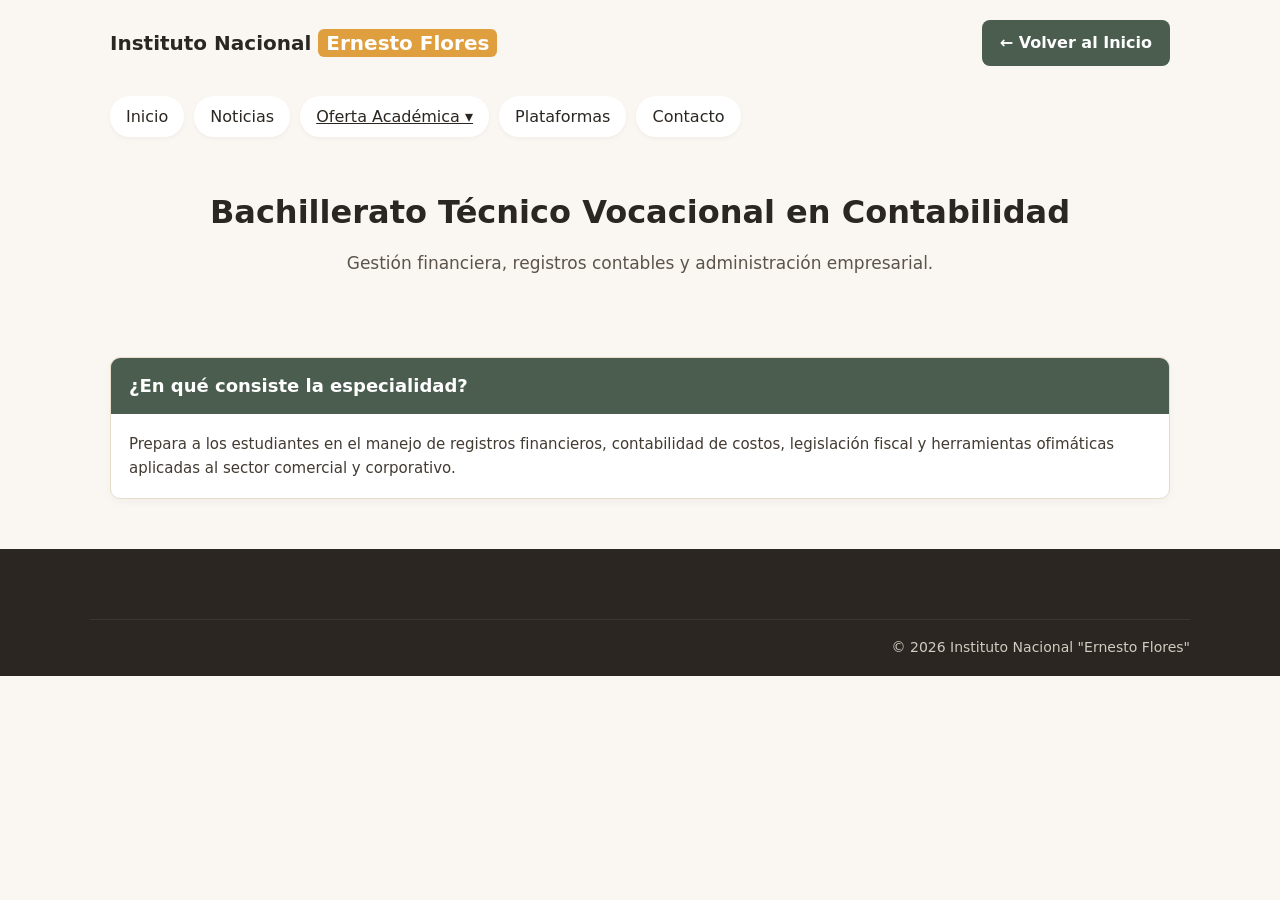
<file: grid2.html/contabilidad.html>
<!DOCTYPE html>
<html lang="es">
<head>
  <meta charset="UTF-8">
  <meta name="viewport" content="width=device-width, initial-scale=1.0">
  <title>Técnico en Contabilidad | INEF</title>
  <link rel="stylesheet" href="index.css">
</head>
<body>
  <header>
    <a class="marca" href="index.html">Instituto Nacional <span>Ernesto Flores</span></a>
    <a class="boton" href="index.html">← Volver al Inicio</a>
  </header>
  <nav>
    <a href="index.html">Inicio</a>
    <a href="noticias.html">Noticias</a>
    <div class="dropdown">
      <a href="#" class="dropbtn">Oferta Académica ▾</a>
      <div class="dropdown-content">
        <a href="agropecuaria.html">Técnico Agropecuario</a>
        <a href="contabilidad.html">Técnico en Contabilidad</a>
        <a href="software.html">Desarrollo de Software</a>
        <a href="general.html">Bachillerato General</a>
      </div>
    </div>
    <a href="plataformas.html">Plataformas</a>
    <a href="contacto.html">Contacto</a>
  </nav>
  <section class="hero">
    <h2>Bachillerato Técnico Vocacional en Contabilidad</h2>
    <p>Gestión financiera, registros contables y administración empresarial.</p>
  </section>
  <div class="contenedor">
    <main class="cajas">
      <div class="caja">
        <h3>¿En qué consiste la especialidad?</h3>
        <div class="texto"><p>Prepara a los estudiantes en el manejo de registros financieros, contabilidad de costos, legislación fiscal y herramientas ofimáticas aplicadas al sector comercial y corporativo.</p></div>
      </div>
    </main>
  </div>
  <footer><div class="derechos"><p>&copy; 2026 Instituto Nacional "Ernesto Flores"</p></div></footer>
</body>
</html>
</file>
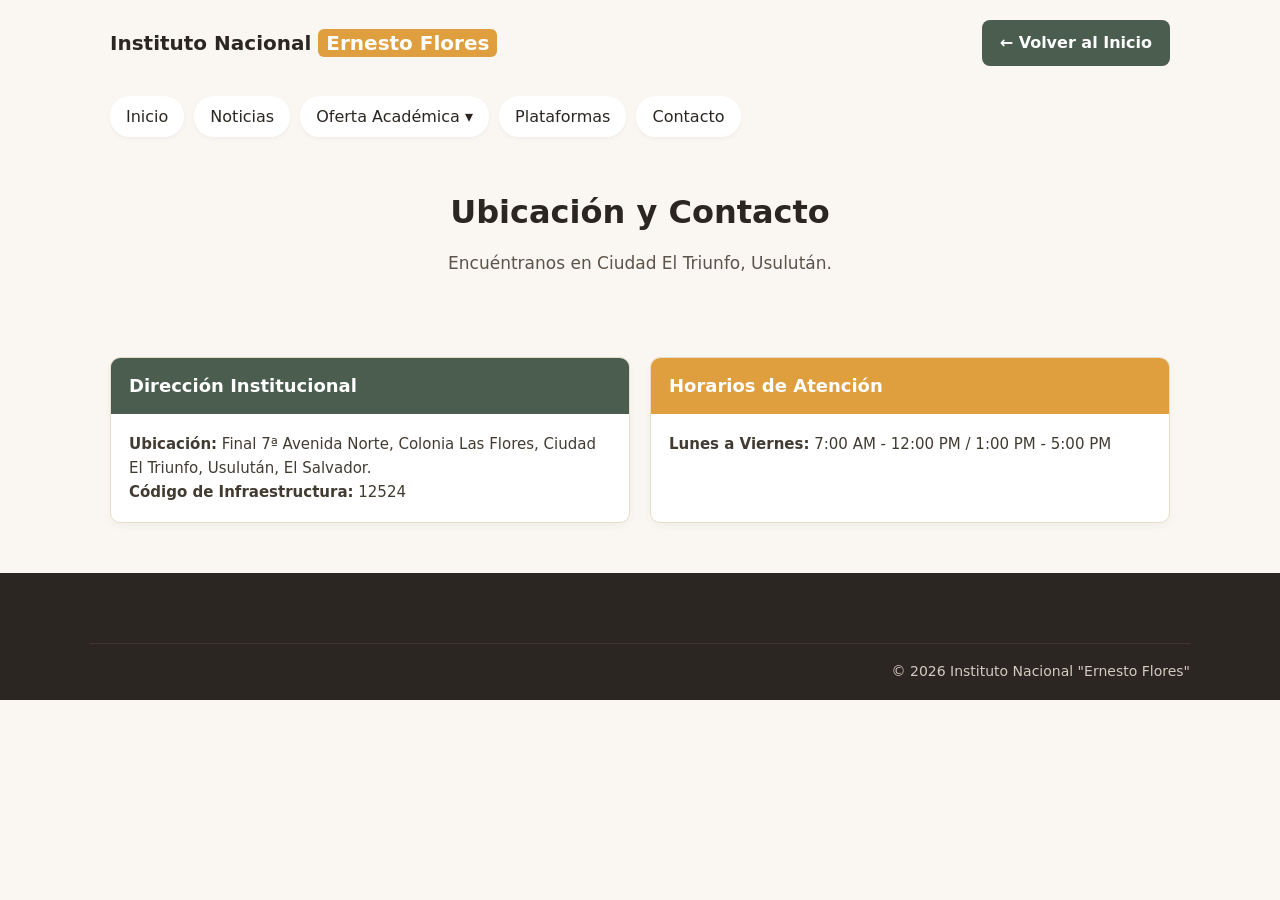
<file: grid2.html/contacto.html>
<!DOCTYPE html>
<html lang="es">
<head>
  <meta charset="UTF-8">
  <meta name="viewport" content="width=device-width, initial-scale=1.0">
  <title>Contacto y Ubicación | INEF</title>
  <link rel="stylesheet" href="index.css">
</head>
<body>

  <header>
    <a class="marca" href="index.html">Instituto Nacional <span>Ernesto Flores</span></a>
    <a class="boton" href="index.html">← Volver al Inicio</a>
  </header>

  <nav>
    <a href="index.html">Inicio</a>
    <a href="noticias.html">Noticias</a>
    
    <!-- Menú Desplegable Corregido -->
    <div class="dropdown">
      <span class="dropbtn">Oferta Académica ▾</span>
      <div class="dropdown-content">
        <a href="agropecuaria.html">Técnico Agropecuario</a>
        <a href="contabilidad.html">Técnico en Contabilidad</a>
        <a href="software.html">Desarrollo de Software</a>
        <a href="general.html">Bachillerato General</a>
      </div>
    </div>

    <a href="plataformas.html">Plataformas</a>
    <a href="contacto.html">Contacto</a>
  </nav>

  <section class="hero">
    <h2>Ubicación y Contacto</h2>
    <p>Encuéntranos en Ciudad El Triunfo, Usulután.</p>
  </section>

  <div class="contenedor">
    <main class="cajas">
      <div class="caja">
        <h3>Dirección Institucional</h3>
        <div class="texto">
          <p><strong>Ubicación:</strong> Final 7ª Avenida Norte, Colonia Las Flores, Ciudad El Triunfo, Usulután, El Salvador.</p>
          <p><strong>Código de Infraestructura:</strong> 12524</p>
        </div>
      </div>

      <div class="caja">
        <h3>Horarios de Atención</h3>
        <div class="texto">
          <p><strong>Lunes a Viernes:</strong> 7:00 AM - 12:00 PM / 1:00 PM - 5:00 PM</p>
        </div>
      </div>
    </main>
  </div>

  <footer>
    <div class="derechos">
      <p>&copy; 2026 Instituto Nacional "Ernesto Flores"</p>
    </div>
  </footer>

</body>
</html>
</file>
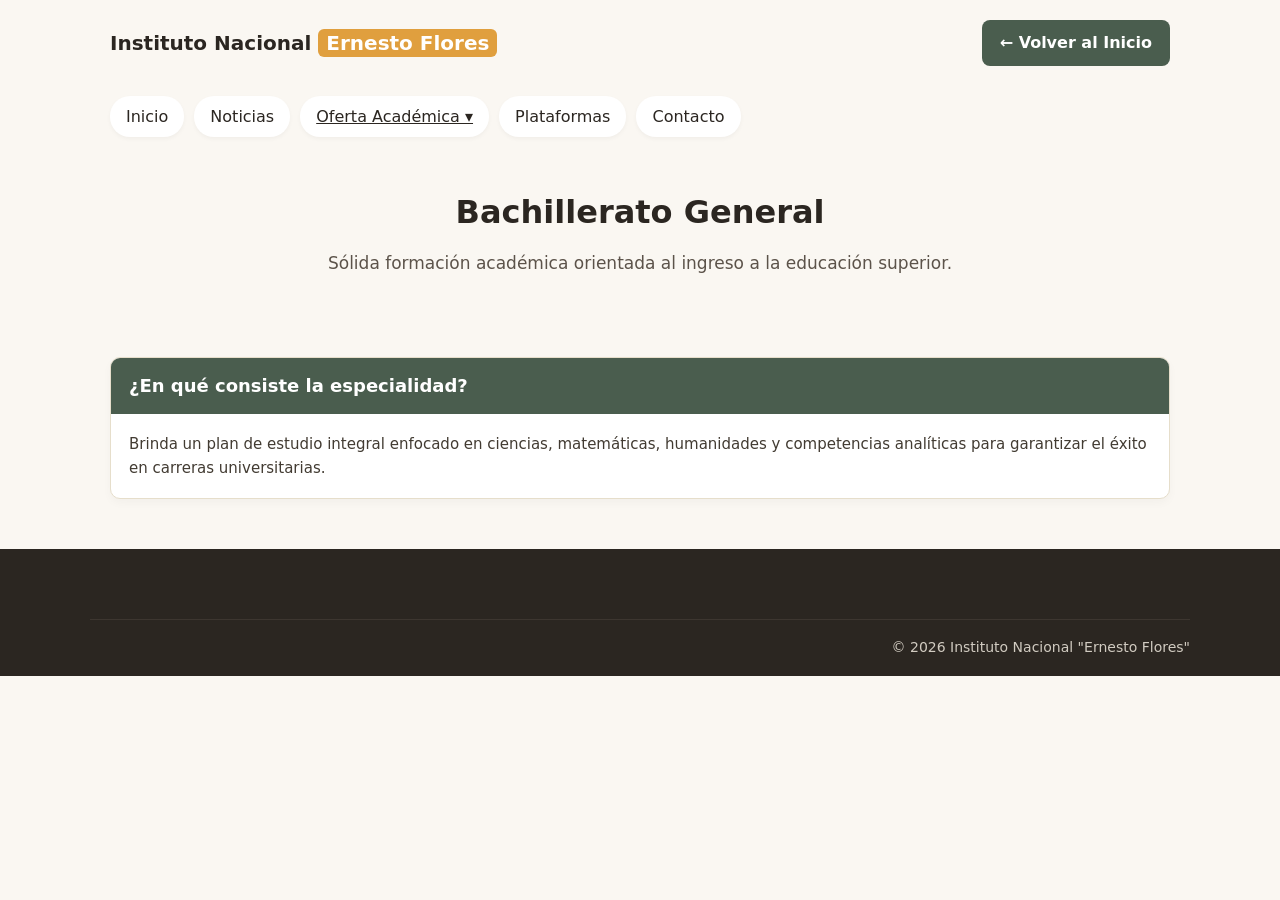
<file: grid2.html/general.html>
<!DOCTYPE html>
<html lang="es">
<head>
  <meta charset="UTF-8">
  <meta name="viewport" content="width=device-width, initial-scale=1.0">
  <title>Bachillerato General | INEF</title>
  <link rel="stylesheet" href="index.css">
</head>
<body>
  <header>
    <a class="marca" href="index.html">Instituto Nacional <span>Ernesto Flores</span></a>
    <a class="boton" href="index.html">← Volver al Inicio</a>
  </header>
  <nav>
    <a href="index.html">Inicio</a>
    <a href="noticias.html">Noticias</a>
    <div class="dropdown">
      <a href="#" class="dropbtn">Oferta Académica ▾</a>
      <div class="dropdown-content">
        <a href="agropecuaria.html">Técnico Agropecuario</a>
        <a href="contabilidad.html">Técnico en Contabilidad</a>
        <a href="software.html">Desarrollo de Software</a>
        <a href="general.html">Bachillerato General</a>
      </div>
    </div>
    <a href="plataformas.html">Plataformas</a>
    <a href="contacto.html">Contacto</a>
  </nav>
  <section class="hero">
    <h2>Bachillerato General</h2>
    <p>Sólida formación académica orientada al ingreso a la educación superior.</p>
  </section>
  <div class="contenedor">
    <main class="cajas">
      <div class="caja">
        <h3>¿En qué consiste la especialidad?</h3>
        <div class="texto"><p>Brinda un plan de estudio integral enfocado en ciencias, matemáticas, humanidades y competencias analíticas para garantizar el éxito en carreras universitarias.</p></div>
      </div>
    </main>
  </div>
  <footer><div class="derechos"><p>&copy; 2026 Instituto Nacional "Ernesto Flores"</p></div></footer>
</body>
</html>
</file>
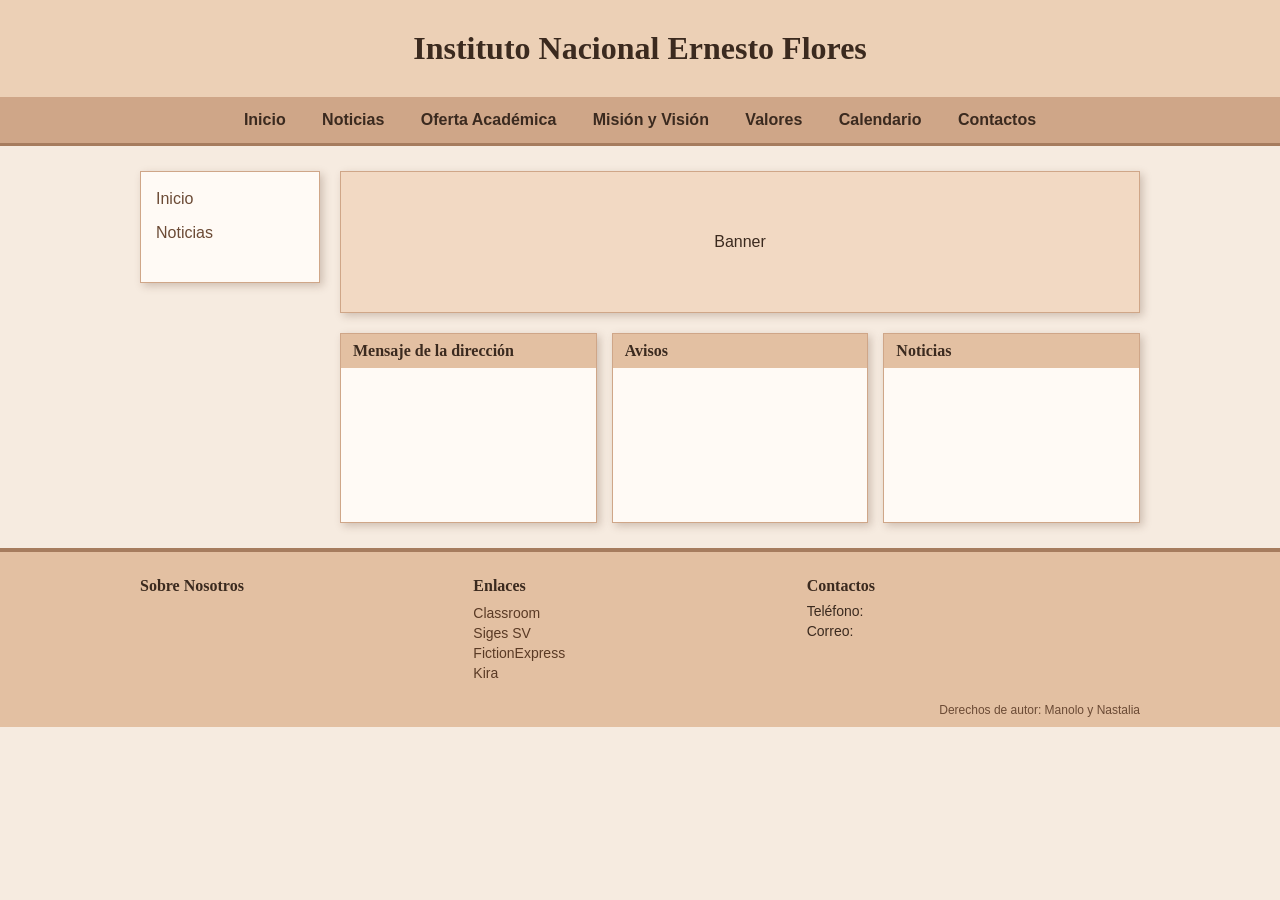
<file: grid2.html/index2.html>
<!DOCTYPE html>
<html lang="es">
<head>
  <meta charset="UTF-8">
  <title>Instituto Nacional Ernesto Flores</title>
  <link rel="stylesheet" href="index2.css">
</head>
<body>

  <header>
    <h1>Instituto Nacional Ernesto Flores</h1>
  </header>

  <nav>
    <a href="index.html">Inicio</a>
    <a href="#">Noticias</a>
    <a href="#">Oferta Académica</a>
    <a href="#">Misión y Visión</a>
    <a href="#">Valores</a>
    <a href="#">Calendario</a>
    <a href="#">Contactos</a>
  </nav>

  <div class="contenedor">

    <aside>
      <a href="index.html">Inicio</a>
      <a href="#">Noticias</a>
    </aside>

    <main>
      <div class="banner">Banner</div>

      <div class="cajas">
        <div class="caja">
          <h3>Mensaje de la dirección</h3>
          <div class="texto"></div>
        </div>
        <div class="caja">
          <h3>Avisos</h3>
          <div class="texto"></div>
        </div>
        <div class="caja">
          <h3>Noticias</h3>
          <div class="texto"></div>
        </div>
      </div>
    </main>

  </div>

  <footer>
    <div class="columnas">
      <div>
        <h4>Sobre Nosotros</h4>
        <p></p>
      </div>
      <div>
        <h4>Enlaces</h4>
        <a href="#">Classroom</a>
        <a href="#">Siges SV</a>
        <a href="#">FictionExpress</a>
        <a href="#">Kira</a>
      </div>
      <div>
        <h4>Contactos</h4>
        <p>Teléfono:</p>
        <p>Correo:</p>
      </div>
    </div>
    <p class="derechos">Derechos de autor: Manolo y Nastalia</p>
  </footer>

</body>
</html>
</file>
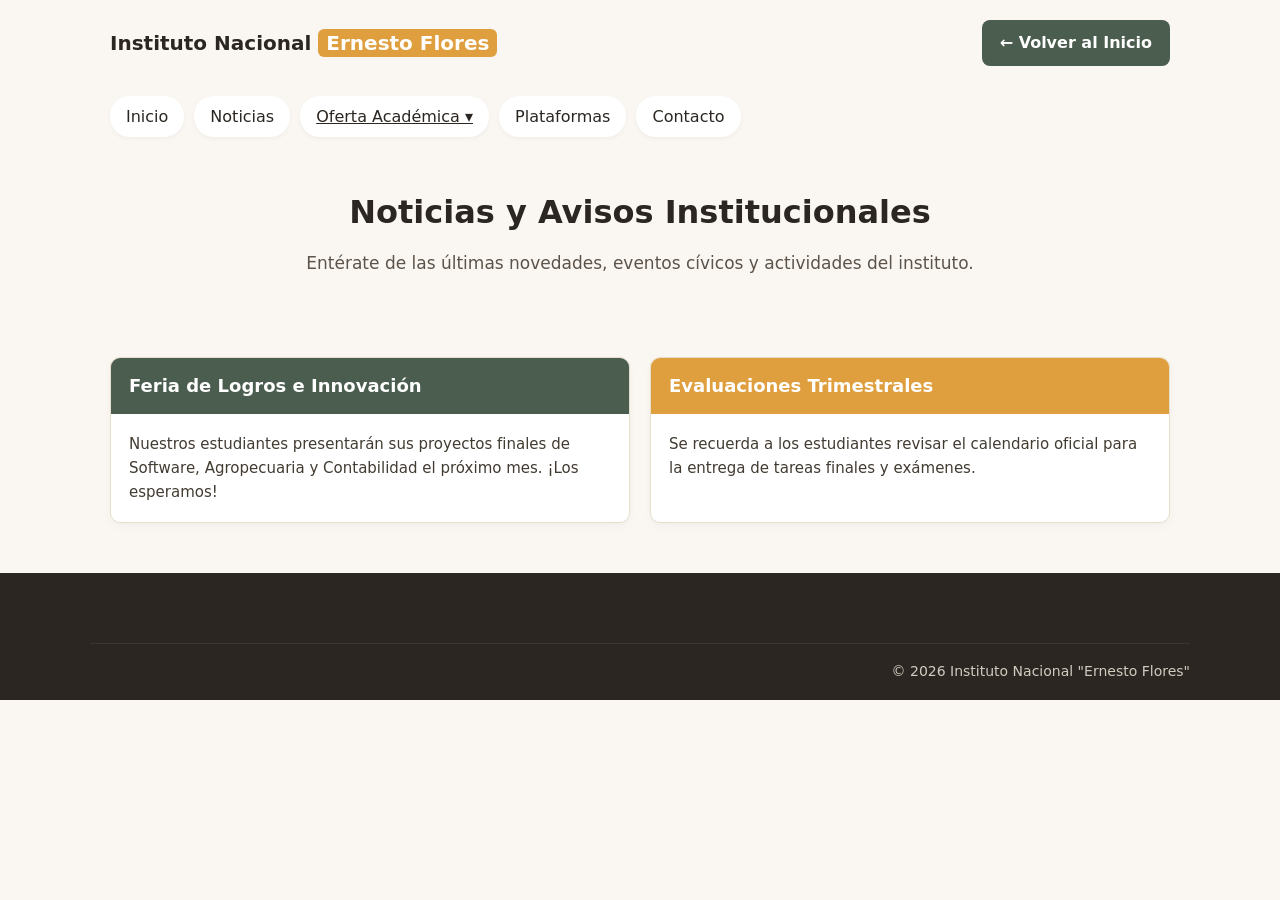
<file: grid2.html/noticias.html>
<!DOCTYPE html>
<html lang="es">
<head>
  <meta charset="UTF-8">
  <meta name="viewport" content="width=device-width, initial-scale=1.0">
  <title>Noticias y Eventos | INEF</title>
  <link rel="stylesheet" href="index.css">
</head>
<body>

  <header>
    <a class="marca" href="index.html">Instituto Nacional <span>Ernesto Flores</span></a>
    <a class="boton" href="index.html">← Volver al Inicio</a>
  </header>

  <nav>
    <a href="index.html">Inicio</a>
    <a href="noticias.html">Noticias</a>
    <div class="dropdown">
      <a href="#" class="dropbtn">Oferta Académica ▾</a>
      <div class="dropdown-content">
        <a href="agropecuaria.html">Técnico Agropecuario</a>
        <a href="contabilidad.html">Técnico en Contabilidad</a>
        <a href="software.html">Desarrollo de Software</a>
        <a href="general.html">Bachillerato General</a>
      </div>
    </div>
    <a href="plataformas.html">Plataformas</a>
    <a href="contacto.html">Contacto</a>
  </nav>

  <section class="hero">
    <h2>Noticias y Avisos Institucionales</h2>
    <p>Entérate de las últimas novedades, eventos cívicos y actividades del instituto.</p>
  </section>

  <div class="contenedor">
    <main class="cajas">
      <div class="caja">
        <h3>Feria de Logros e Innovación</h3>
        <div class="texto">
          <p>Nuestros estudiantes presentarán sus proyectos finales de Software, Agropecuaria y Contabilidad el próximo mes. ¡Los esperamos!</p>
        </div>
      </div>

      <div class="caja">
        <h3>Evaluaciones Trimestrales</h3>
        <p class="texto">Se recuerda a los estudiantes revisar el calendario oficial para la entrega de tareas finales y exámenes.</p>
      </div>
    </main>
  </div>

  <footer>
    <div class="derechos">
      <p>&copy; 2026 Instituto Nacional "Ernesto Flores"</p>
    </div>
  </footer>

</body>
</html>
</file>
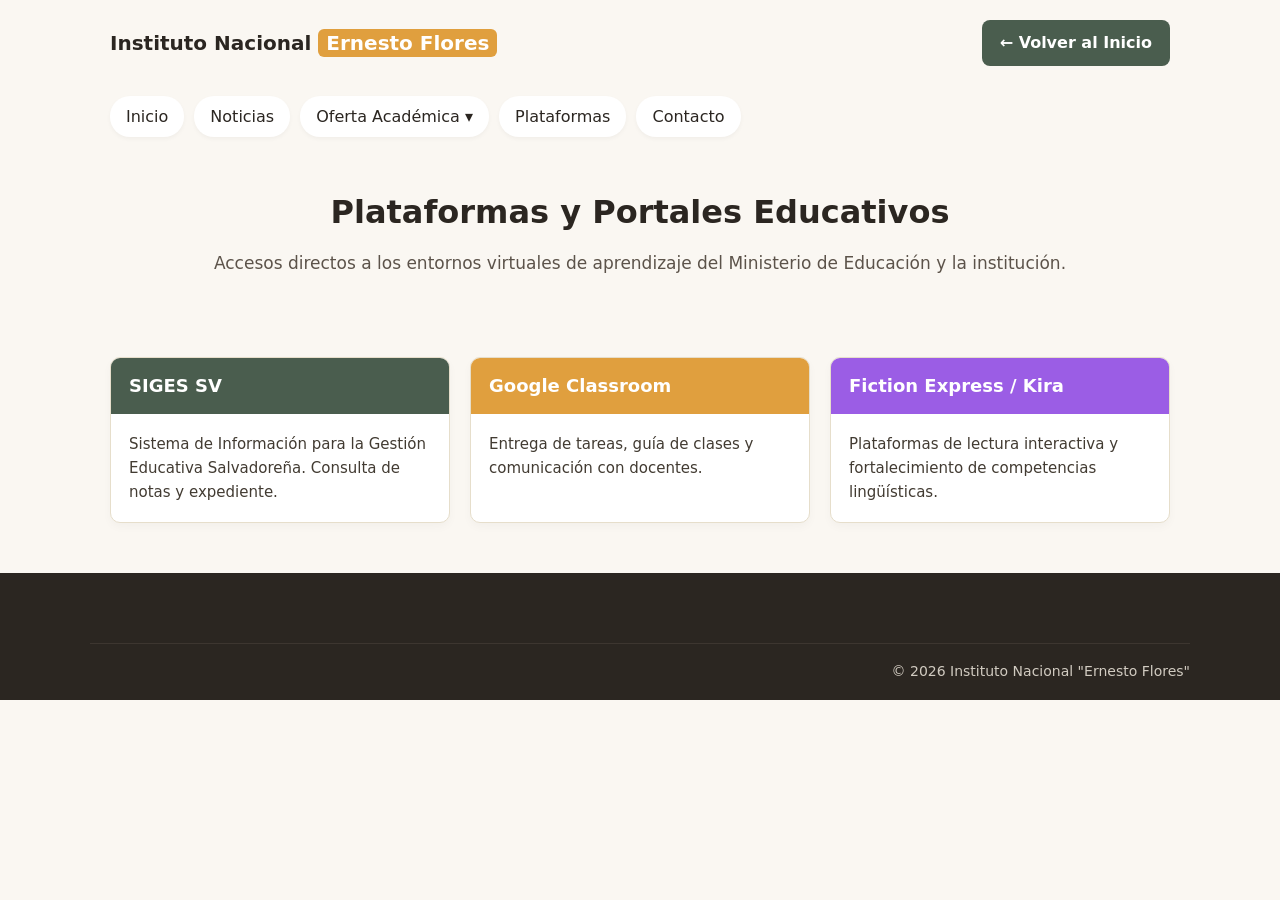
<file: grid2.html/plataformas.html>
<!DOCTYPE html>
<html lang="es">
<head>
  <meta charset="UTF-8">
  <meta name="viewport" content="width=device-width, initial-scale=1.0">
  <title>Plataformas Digitales | INEF</title>
  <link rel="stylesheet" href="index.css">
</head>
<body>

  <header>
    <a class="marca" href="index.html">Instituto Nacional <span>Ernesto Flores</span></a>
    <a class="boton" href="index.html">← Volver al Inicio</a>
  </header>

  <nav>
    <a href="index.html">Inicio</a>
    <a href="noticias.html">Noticias</a>
    
    <!-- Menú Desplegable Corregido -->
    <div class="dropdown">
      <span class="dropbtn">Oferta Académica ▾</span>
      <div class="dropdown-content">
        <a href="agropecuaria.html">Técnico Agropecuario</a>
        <a href="contabilidad.html">Técnico en Contabilidad</a>
        <a href="software.html">Desarrollo de Software</a>
        <a href="general.html">Bachillerato General</a>
      </div>
    </div>

    <a href="plataformas.html">Plataformas</a>
    <a href="contacto.html">Contacto</a>
  </nav>

  <section class="hero">
    <h2>Plataformas y Portales Educativos</h2>
    <p>Accesos directos a los entornos virtuales de aprendizaje del Ministerio de Educación y la institución.</p>
  </section>

  <div class="contenedor">
    <main class="cajas">
      <a href="https://siges.sv" target="_blank" class="caja-enlace">
        <div class="caja">
          <h3>SIGES SV</h3>
          <div class="texto"><p>Sistema de Información para la Gestión Educativa Salvadoreña. Consulta de notas y expediente.</p></div>
        </div>
      </a>

      <a href="https://classroom.google.com" target="_blank" class="caja-enlace">
        <div class="caja">
          <h3>Google Classroom</h3>
          <div class="texto"><p>Entrega de tareas, guía de clases y comunicación con docentes.</p></div>
        </div>
      </a>

      <div class="caja">
        <h3>Fiction Express / Kira</h3>
        <div class="texto"><p>Plataformas de lectura interactiva y fortalecimiento de competencias lingüísticas.</p></div>
      </div>
    </main>
  </div>

  <footer>
    <div class="derechos">
      <p>&copy; 2026 Instituto Nacional "Ernesto Flores"</p>
    </div>
  </footer>

</body>
</html>
</file>
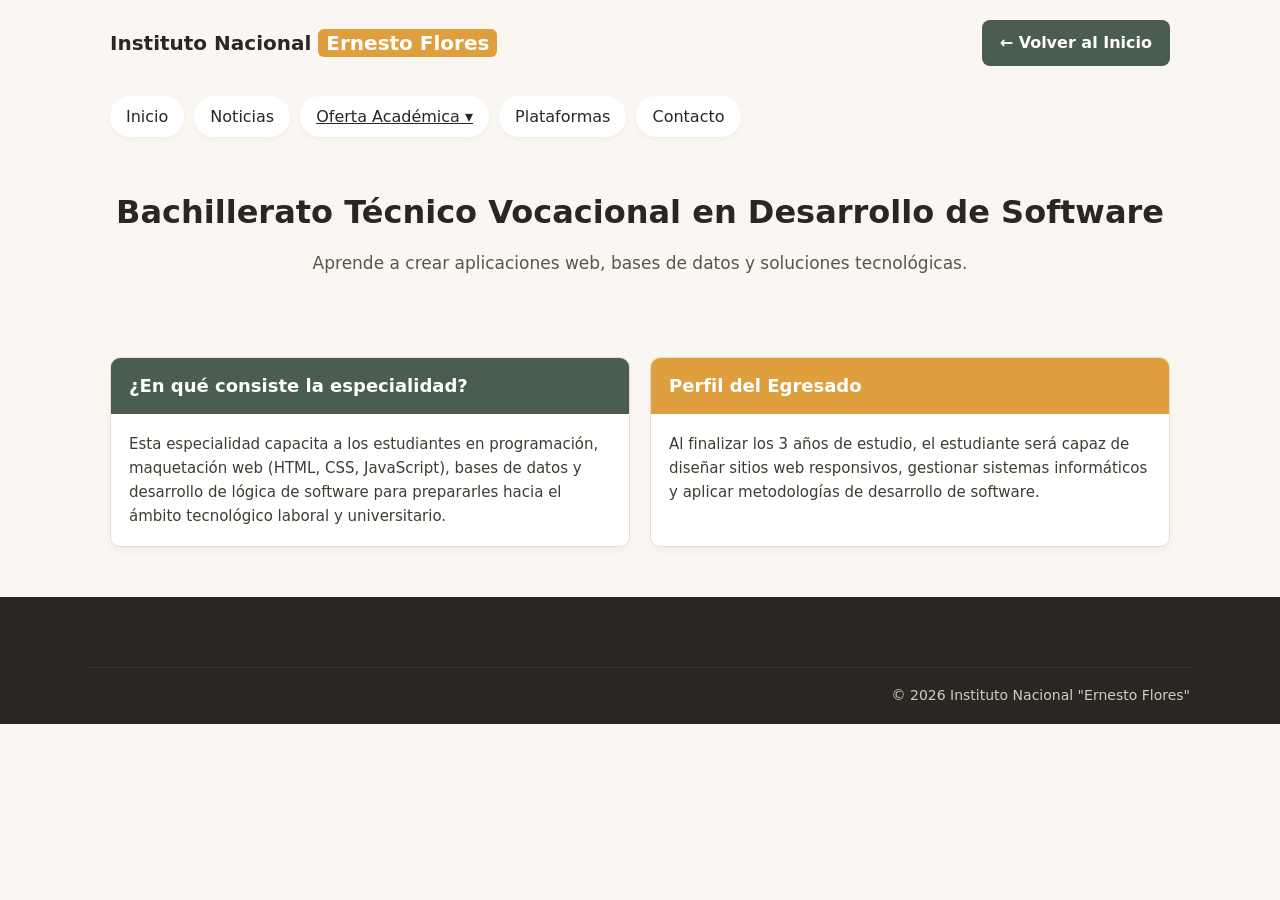
<file: grid2.html/software.html>
<!DOCTYPE html>
<html lang="es">
<head>
  <meta charset="UTF-8">
  <meta name="viewport" content="width=device-width, initial-scale=1.0">
  <title>Desarrollo de Software | INEF</title>
  <link rel="stylesheet" href="index.css">
</head>
<body>

  <header>
    <a class="marca" href="index.html">Instituto Nacional <span>Ernesto Flores</span></a>
    <a class="boton" href="index.html">← Volver al Inicio</a>
  </header>

  <nav>
    <a href="index.html">Inicio</a>
    <a href="noticias.html">Noticias</a>
    <div class="dropdown">
      <a href="#" class="dropbtn">Oferta Académica ▾</a>
      <div class="dropdown-content">
        <a href="agropecuaria.html">Técnico Agropecuario</a>
        <a href="contabilidad.html">Técnico en Contabilidad</a>
        <a href="software.html">Desarrollo de Software</a>
        <a href="general.html">Bachillerato General</a>
      </div>
    </div>
    <a href="plataformas.html">Plataformas</a>
    <a href="contacto.html">Contacto</a>
  </nav>

  <section class="hero">
    <h2>Bachillerato Técnico Vocacional en Desarrollo de Software</h2>
    <p>Aprende a crear aplicaciones web, bases de datos y soluciones tecnológicas.</p>
  </section>

  <div class="contenedor">
    <main class="cajas">
      <div class="caja">
        <h3>¿En qué consiste la especialidad?</h3>
        <div class="texto">
          <p>Esta especialidad capacita a los estudiantes en programación, maquetación web (HTML, CSS, JavaScript), bases de datos y desarrollo de lógica de software para prepararles hacia el ámbito tecnológico laboral y universitario.</p>
        </div>
      </div>

      <div class="caja">
        <h3>Perfil del Egresado</h3>
        <div class="texto">
          <p>Al finalizar los 3 años de estudio, el estudiante será capaz de diseñar sitios web responsivos, gestionar sistemas informáticos y aplicar metodologías de desarrollo de software.</p>
        </div>
      </div>
    </main>
  </div>

  <footer>
    <div class="derechos">
      <p>&copy; 2026 Instituto Nacional "Ernesto Flores"</p>
    </div>
  </footer>

</body>
</html>
</file>
<file: grid2.html/index.css>
* {
  box-sizing: border-box;
  margin: 0;
  padding: 0;
}

body {
  font-family: 'Segoe UI', system-ui, -apple-system, sans-serif;
  color: #2b2621;
  background-color: #faf7f2; /* Tono crema cálido muy agradable */
  line-height: 1.6;
}

header {
  max-width: 1100px;
  margin: 0 auto;
  padding: 20px;
  display: flex;
  justify-content: space-between;
  align-items: center;
}

.marca {
  font-size: 20px;
  font-weight: bold;
  color: #2b2621;
  text-decoration: none;
}

.marca span {
  background: #e09f3e; /* Tono ámbar cálido */
  padding: 2px 8px;
  border-radius: 6px;
  color: #ffffff;
}

.boton {
  display: inline-block;
  padding: 10px 18px;
  background: #4a5d4e; /* Verde natural cálido */
  color: #ffffff;
  border-radius: 8px;
  text-decoration: none;
  font-weight: bold;
  transition: transform 0.2s ease, background-color 0.2s ease;
}

.boton:hover {
  transform: translateY(-2px);
  background: #3b4b3e;
}

.boton-claro {
  background: #ffffff;
  color: #4a5d4e;
  border: 2px solid #4a5d4e;
}

.boton-claro:hover {
  background: #f0ebe1;
}

nav {
  max-width: 1100px;
  margin: 0 auto;
  padding: 10px 20px;
  display: flex;
  gap: 10px;
  flex-wrap: wrap;
  align-items: center;
}

nav > a {
  color: #2b2621;
  text-decoration: none;
  padding: 8px 16px;
  border-radius: 20px;
  background: #ffffff;
  font-weight: 500;
  box-shadow: 0 2px 4px rgba(0,0,0,0.04);
  transition: all 0.2s ease;
}

nav > a:hover {
  background: #e09f3e;
  color: #ffffff;
  transform: translateY(-1px);
}

/* MENÚ DESPLEGABLE */
.dropdown {
  position: relative;
  display: inline-block;
}

.dropbtn {
  color: #2b2621;
  padding: 8px 16px;
  border-radius: 20px;
  background: #ffffff;
  font-weight: 500;
  box-shadow: 0 2px 4px rgba(0,0,0,0.04);
  display: inline-block;
  cursor: pointer;
  transition: all 0.2s ease;
}

.dropdown-content {
  display: none;
  position: absolute;
  top: 100%;
  left: 0;
  background-color: #ffffff;
  min-width: 240px;
  box-shadow: 0 8px 16px rgba(43, 38, 33, 0.12);
  border-radius: 8px;
  border: 1px solid #e6decb;
  overflow: hidden;
  z-index: 100;
  padding: 6px 0;
  margin-top: 5px;
}

.dropdown-content a {
  color: #2b2621;
  padding: 10px 16px;
  text-decoration: none;
  display: block;
  font-size: 14px;
  font-weight: normal;
  text-align: left;
}

.dropdown-content a:hover {
  background-color: #e09f3e;
  color: #ffffff;
}

.dropdown:hover .dropdown-content {
  display: block;
}

.dropdown:hover .dropbtn {
  background: #e09f3e;
  color: #ffffff;
}

.hero {
  text-align: center;
  padding: 40px 20px 20px;
}

.hero h2 {
  font-size: 32px;
  margin-bottom: 12px;
  color: #2b2621;
}

.hero p {
  margin-bottom: 24px;
  color: #5c534a;
  font-size: 17px;
}

.hero-botones {
  display: flex;
  justify-content: center;
  gap: 12px;
}

.carrusel-container {
  position: relative;
  max-width: 700px;
  margin: 25px auto;
  overflow: hidden;
  border-radius: 12px;
  border: 2px solid #4a5d4e;
  box-shadow: 0 8px 16px rgba(43, 38, 33, 0.08);
}

input[type="radio"] {
  display: none;
}

.carrusel-slides {
  display: flex;
  width: 500%;
  transition: transform 0.5s cubic-bezier(0.4, 0, 0.2, 1);
}

.slide {
  width: 100%;
}

.slide img {
  width: 100%;
  height: 320px;
  object-fit: cover;
  display: block;
}

#slide-1:checked ~ .carrusel-slides { transform: translateX(0%); }
#slide-2:checked ~ .carrusel-slides { transform: translateX(-20%); }
#slide-3:checked ~ .carrusel-slides { transform: translateX(-40%); }
#slide-4:checked ~ .carrusel-slides { transform: translateX(-60%); }
#slide-5:checked ~ .carrusel-slides { transform: translateX(-80%); }

.carrusel-navegacion {
  position: absolute;
  bottom: 12px;
  left: 50%;
  transform: translateX(-50%);
  display: flex;
  gap: 8px;
}

.nav-dot {
  width: 12px;
  height: 12px;
  background-color: rgba(255, 255, 255, 0.8);
  border-radius: 50%;
  cursor: pointer;
  border: 1px solid #4a5d4e;
  transition: background-color 0.3s ease;
}

#slide-1:checked ~ .carrusel-navegacion .nav-dot:nth-child(1),
#slide-2:checked ~ .carrusel-navegacion .nav-dot:nth-child(2),
#slide-3:checked ~ .carrusel-navegacion .nav-dot:nth-child(3),
#slide-4:checked ~ .carrusel-navegacion .nav-dot:nth-child(4),
#slide-5:checked ~ .carrusel-navegacion .nav-dot:nth-child(5) {
  background-color: #e09f3e;
  transform: scale(1.1);
}

.contenedor {
  max-width: 1100px;
  margin: 35px auto;
  padding: 0 20px;
  display: flex;
  gap: 24px;
}

aside {
  width: 220px;
  display: flex;
  flex-direction: column;
  gap: 10px;
}

.aside-titulo {
  font-weight: bold;
  font-size: 14px;
  text-transform: uppercase;
  letter-spacing: 0.5px;
  color: #73685d;
  margin-bottom: 4px;
}

aside a {
  background: #ffffff;
  padding: 12px;
  border-radius: 8px;
  color: #2b2621;
  text-decoration: none;
  border: 1px solid #e6decb;
  font-weight: 500;
  transition: all 0.2s ease;
}

aside a:hover {
  background: #4a5d4e;
  color: #ffffff;
  border-color: #4a5d4e;
}

.cajas {
  flex: 1;
  display: grid;
  grid-template-columns: repeat(auto-fit, minmax(240px, 1fr));
  gap: 20px;
}

.caja-enlace {
  text-decoration: none;
  color: inherit;
}

.caja {
  background: #ffffff;
  border: 1px solid #e6decb;
  border-radius: 10px;
  overflow: hidden;
  height: 100%;
  box-shadow: 0 4px 10px rgba(43, 38, 33, 0.03);
  transition: transform 0.2s ease, box-shadow 0.2s ease;
}

.caja:hover {
  transform: translateY(-4px);
  box-shadow: 0 8px 20px rgba(43, 38, 33, 0.08);
}

.caja h3 {
  padding: 14px 18px;
  font-size: 18px;
  font-weight: bold;
}

.cajas .caja-enlace:nth-child(1) h3, .cajas .caja:nth-child(1) h3 { background: #4a5d4e; color: #ffffff; }
.cajas .caja-enlace:nth-child(2) h3, .cajas .caja:nth-child(2) h3 { background: #e09f3e; color: #ffffff; }
.cajas .caja-enlace:nth-child(3) h3, .cajas .caja:nth-child(3) h3 { background: #9b5de5; color: #ffffff; }

.texto {
  padding: 18px;
  font-size: 15px;
  color: #423b32;
}

footer {
  background: #2b2621;
  color: #f4f2fb;
  padding: 40px 20px 15px;
  margin-top: 50px;
}

.columnas {
  max-width: 1100px;
  margin: 0 auto;
  display: flex;
  justify-content: space-between;
  flex-wrap: wrap;
  gap: 25px;
}

footer h4 {
  color: #e09f3e;
  margin-bottom: 12px;
  font-size: 16px;
}

footer p, footer a {
  font-size: 14px;
  color: #d1cbc1;
  line-height: 1.8;
}

footer a {
  display: block;
  text-decoration: none;
  transition: color 0.2s ease;
}

footer a:hover {
  color: #e09f3e;
}

.derechos {
  max-width: 1100px;
  margin: 30px auto 0;
  text-align: right;
  font-size: 13px;
  color: #9c9388;
  padding-top: 15px;
  border-top: 1px solid #3d3630;
}

@media (max-width: 700px) {
  .contenedor { flex-direction: column; }
  aside { width: 100%; }
  .derechos { text-align: center; }
}
</file>
<file: grid2.html/index2.css>
body {
  font-family: "Trebuchet MS", Tahoma, sans-serif;
  color: #3b2a1f;
  background-color: #f6ebe0;
  margin: 0;
}

h1, h3, h4 {
  font-family: Georgia, serif;
}

header {
  background-color: #ecd0b6;
  text-align: center;
  padding: 30px;
}

header h1 {
  margin: 0;
}

nav {
  background-color: #cfa688;
  text-align: center;
  border-bottom: 3px solid #a67c5e;
}

nav a {
  display: inline-block;
  color: #3b2a1f;
  text-decoration: none;
  font-weight: bold;
  padding: 14px 16px;
}

nav a:hover {
  background-color: #ecd0b6;
}

.contenedor {
  width: 1000px;
  margin: 25px auto;
  display: grid;
  grid-template-columns: 180px 1fr;  
  gap: 20px;
}

aside {
  background-color: #fffaf5;
  border: 1px solid #cfa688;
  box-shadow: 3px 3px 8px rgba(90, 60, 40, 0.25);
  padding: 10px 15px;
  height: 90px;
}

aside a {
  display: block;
  color: #6b4a35;
  text-decoration: none;
  padding: 8px 0;
}

aside a:hover {
  text-decoration: underline;
}

.banner {
  background-color: #f2d9c3;
  border: 1px solid #cfa688;
  box-shadow: 3px 3px 8px rgba(90, 60, 40, 0.25);
  height: 140px;
  line-height: 140px;
  text-align: center;
  margin-bottom: 20px;
}

.cajas {
  display: grid;
  grid-template-columns: 1fr 1fr 1fr;
  gap: 15px;
}

.caja {
  background-color: #fffaf5;
  border: 1px solid #cfa688;
  box-shadow: 3px 3px 8px rgba(90, 60, 40, 0.25);
}

.caja h3 {
  margin: 0;
  background-color: #e3c0a2;
  font-size: 16px;
  padding: 8px 12px;
}

.texto {
  padding: 12px;
  height: 130px;
}

footer {
  background-color: #e3c0a2;
  border-top: 4px solid #a67c5e;
  padding: 25px 0 10px;
}

.columnas {
  width: 1000px;
  margin: 0 auto;
  display: grid;
  grid-template-columns: 1fr 1fr 1fr;
}

footer h4 {
  margin: 0 0 8px;
}

footer p {
  margin: 4px 0;
  font-size: 14px;
}

footer a {
  display: block;
  color: #5a3a25;
  text-decoration: none;
  font-size: 14px;
  padding: 2px 0;
}

footer a:hover {
  text-decoration: underline;
}

.derechos {
  width: 1000px;
  margin: 20px auto 0;
  text-align: right;
  font-size: 12px;
  color: #6b4a35;
}
</file>
